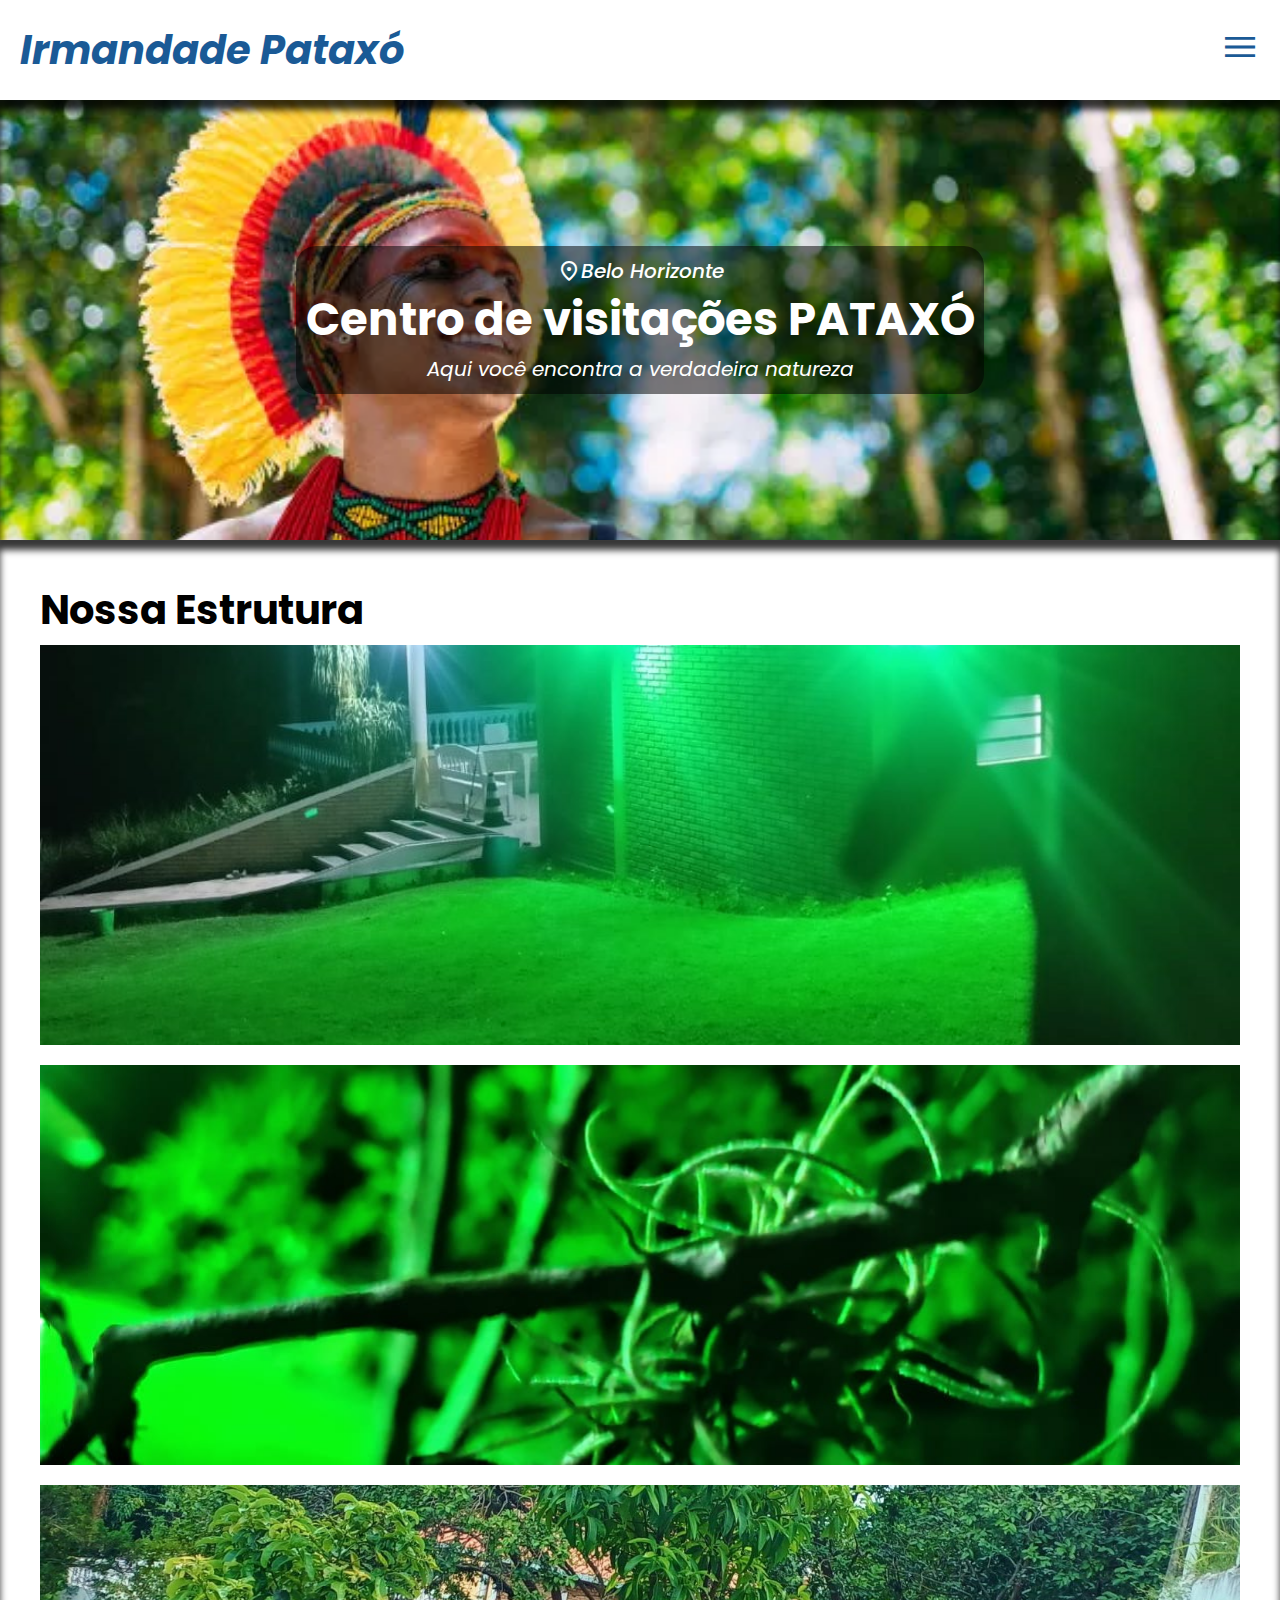
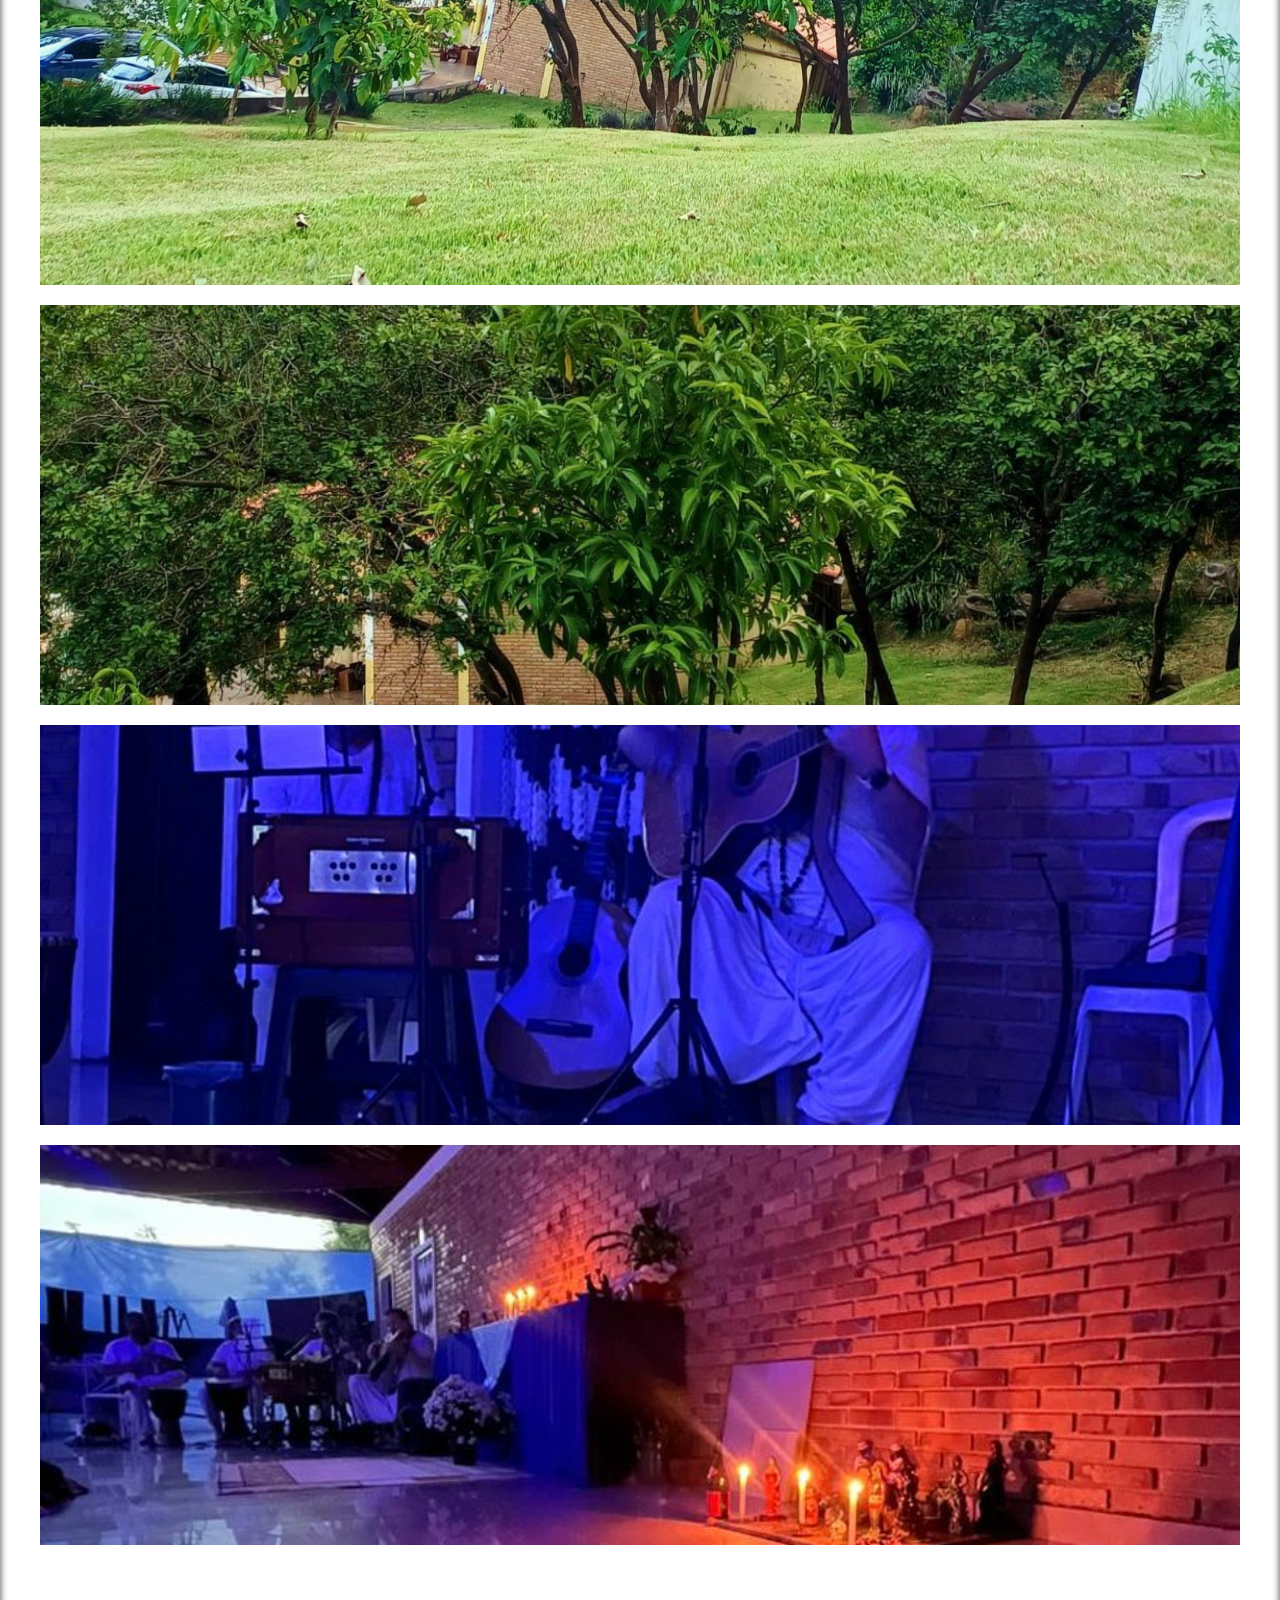
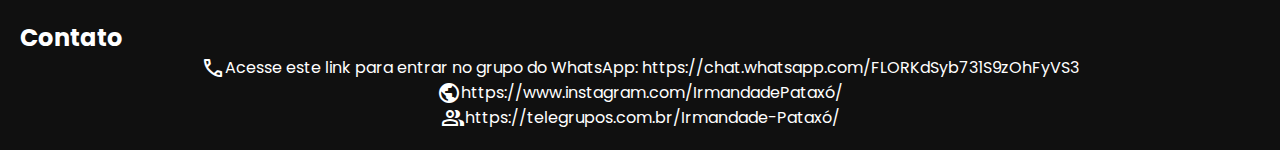
<file: html/index.html>
<!DOCTYPE html>
<html lang="pt-BR">
<head>
    <meta charset="UTF-8">
    <meta name="viewport" content="width=device-width, initial-scale=1.0">
    <link rel="stylesheet" href="../css/index.css">
    <link rel="stylesheet" href="https://fonts.googleapis.com/css2?family=Material+Symbols+Outlined:opsz,wght,FILL,GRAD@24,400,0,0" />
    <title>Document</title>
</head>
<body>
  
  <header>
    <h1>Irmandade Pataxó</h1>
    <nav id="navegacao">
      <span class="material-symbols-outlined" id="menu-hamburguer">menu</span>

      <div class="navegacao-container">
        <a href="">inicio</a>
        <a href="">Reserve Sua vaga</a>
        <a href="../html/login.html">Login</a>
        <a href="#contato">Contato</a>
      </div>    
    </nav>

  </header>

  <main>
    <section class="inicio-container">
      <div class="inicio-div">
        <a href=""><span class="material-symbols-outlined">location_on</span>Belo Horizonte</a>

        <h2>Centro de visitações PATAXÓ</h2>
        <p>Aqui você encontra a verdadeira natureza</p>
      </div>
    </section>

    <!-- SOBRE NÓOOOS -->

    <article id="container-estrutura" class="">
      <h2>Nossa Estrutura</h2>

      <div class="container-blocos-estrutura"></div>
    </article>

  </main>

  <footer id="contato">
    <h2>Contato</h2>

    <div class="container-contato-link">
      <span class="material-symbols-outlined">call</span>
      <a>Acesse este link para entrar no grupo do WhatsApp: https://chat.whatsapp.com/FLORKdSyb731S9zOhFyVS3</a>
    </div>

    <div class="container-contato-link">
      <span class="material-symbols-outlined">public</span>
      <a>https://www.instagram.com/IrmandadePataxó/</a>
    </div>

    <div class="container-contato-link">
      <span class="material-symbols-outlined">group</span>
      <a>https://telegrupos.com.br/Irmandade-Pataxó/</a>
    </div>

  </footer>

    <script src="../js/index.js"></script>
</body>
</html>
</file>
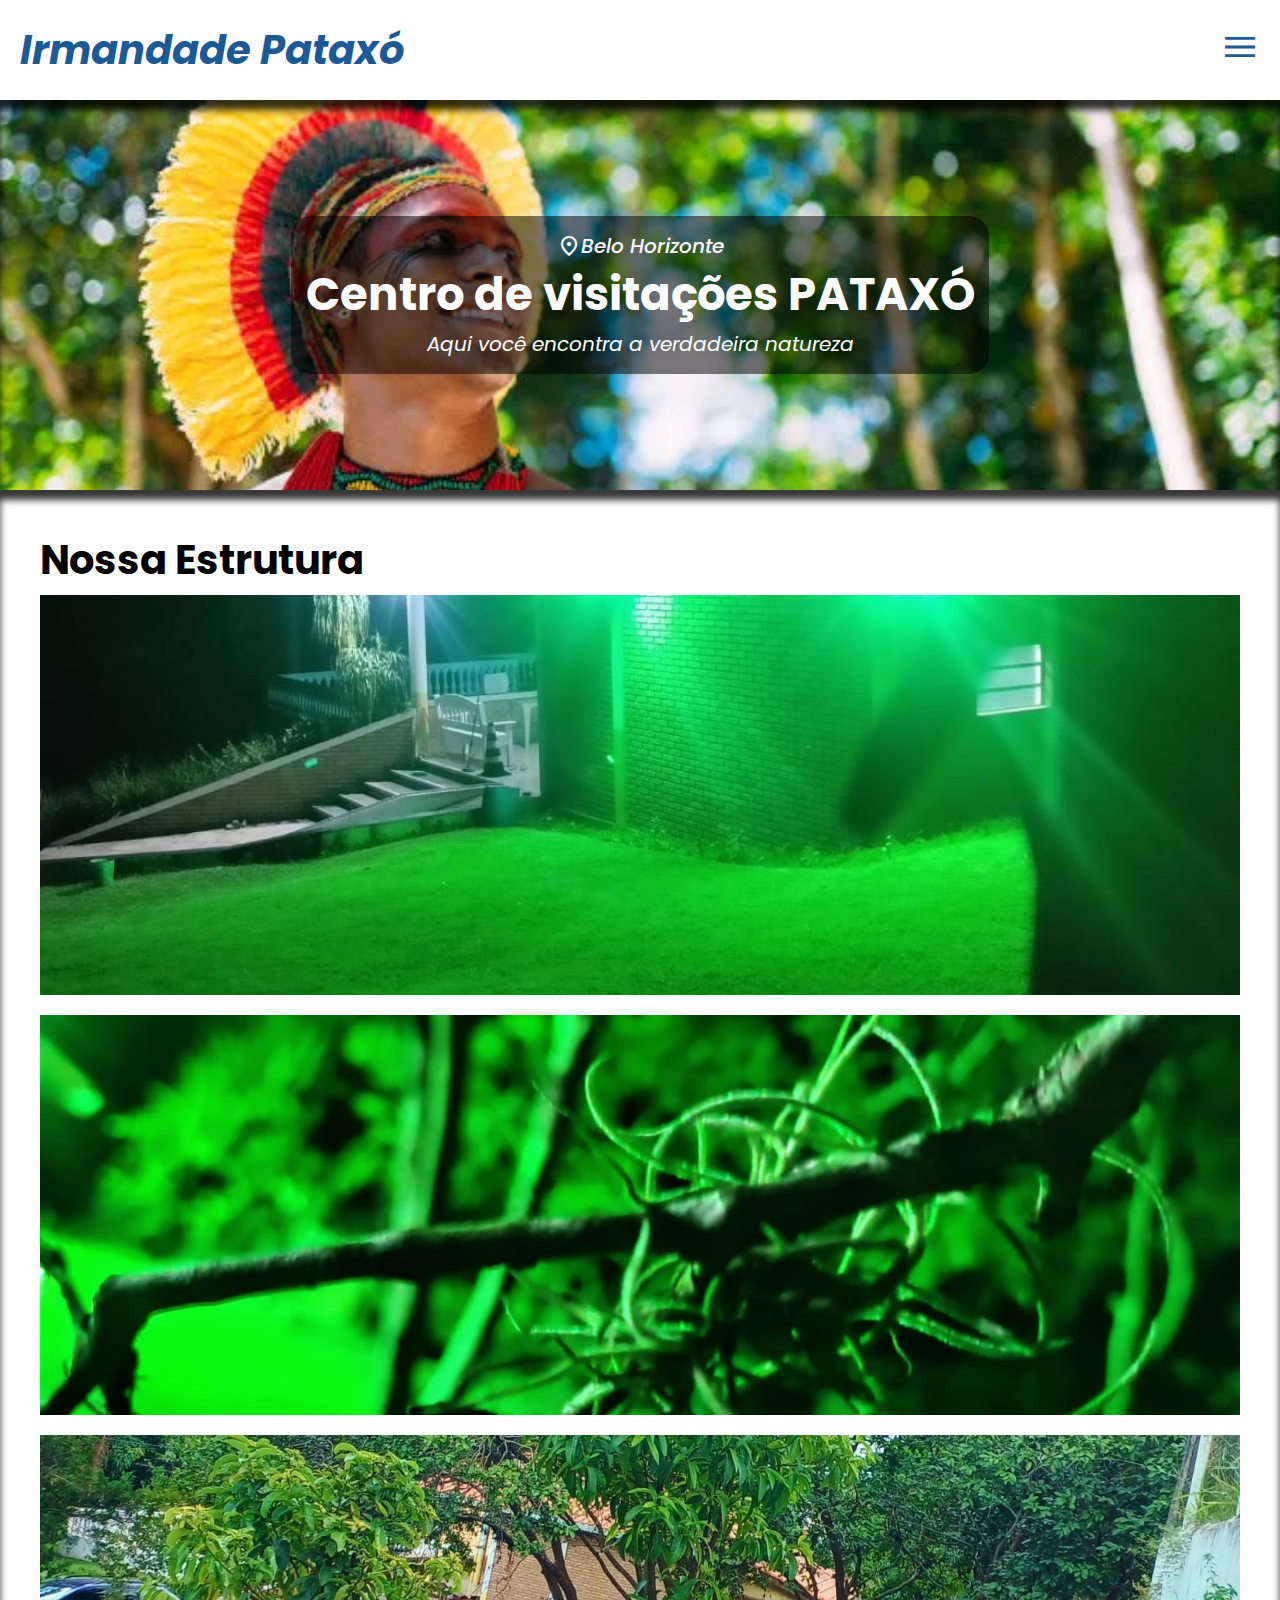
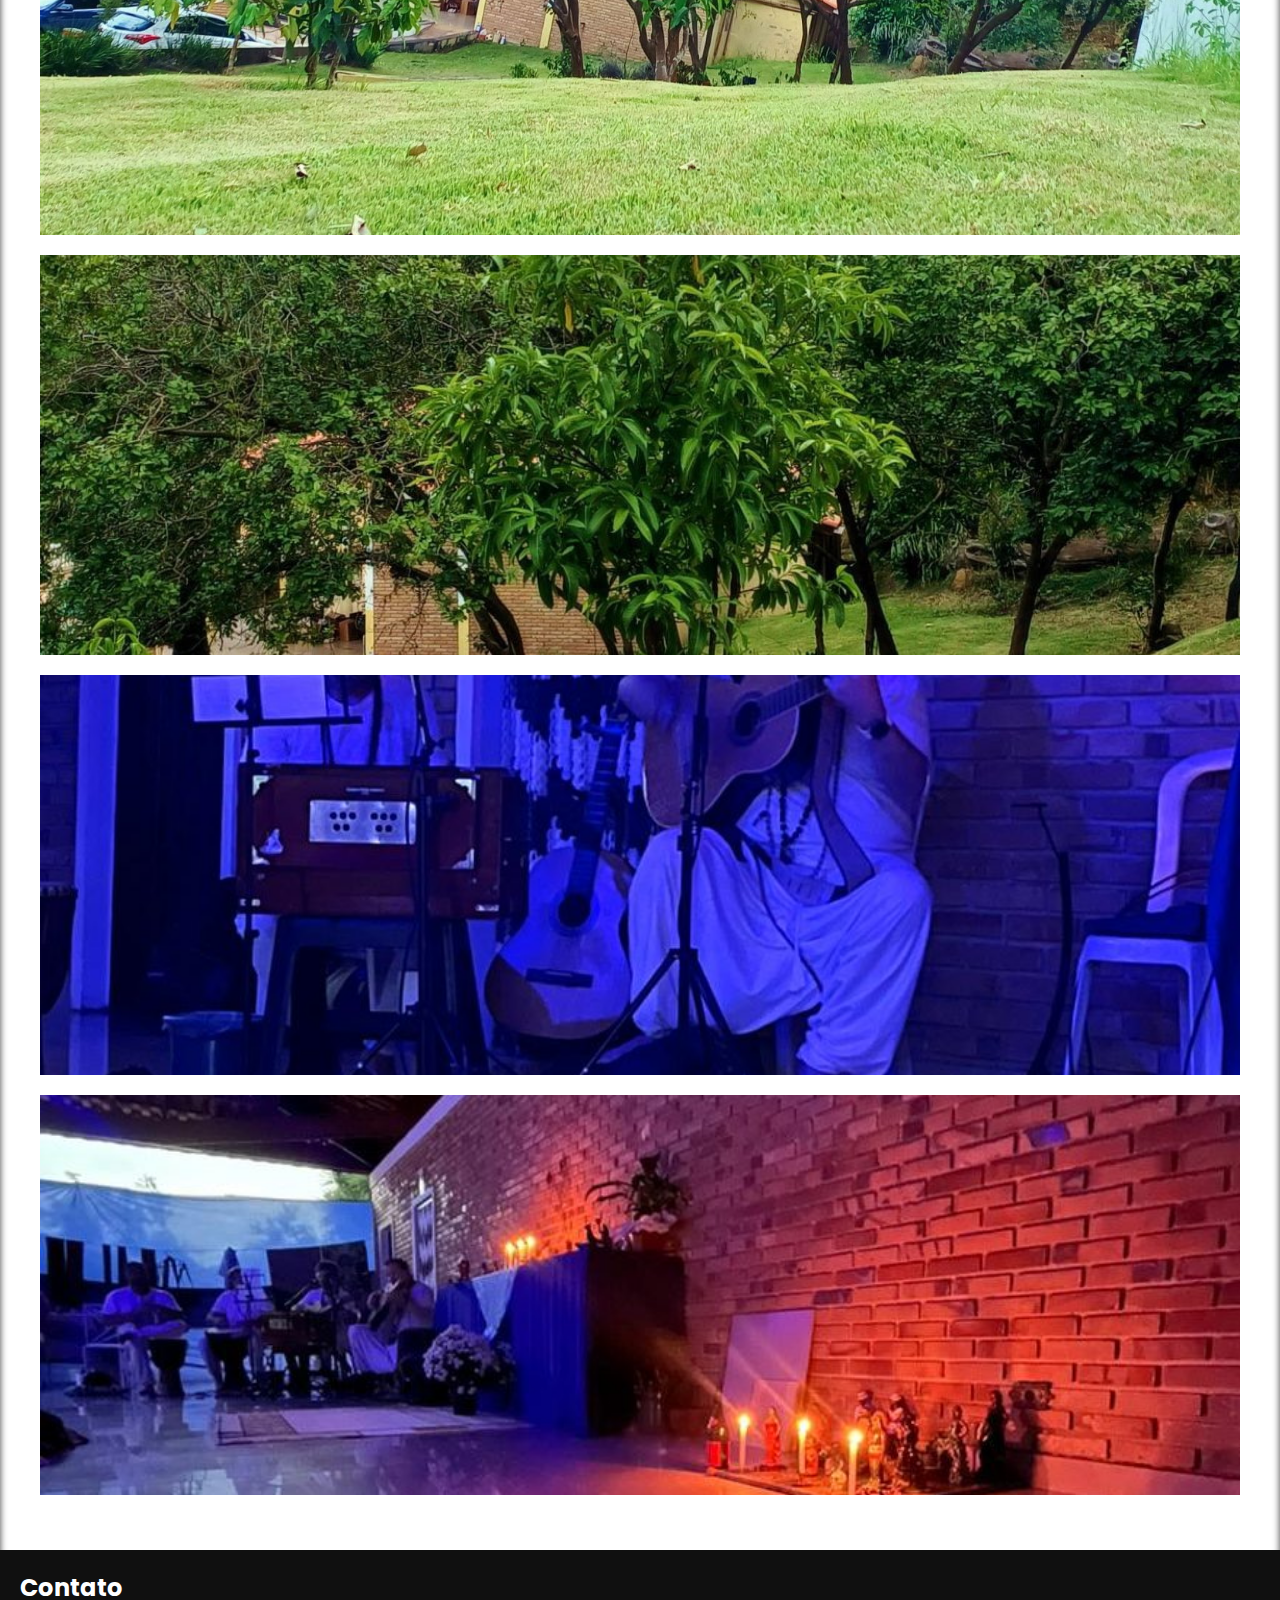
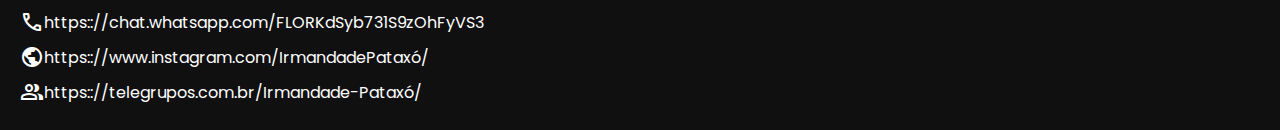
<file: index/index.html>
<!DOCTYPE html>
<html lang="pt-BR">
<head>
    <meta charset="UTF-8">
    <meta name="viewport" content="width=device-width, initial-scale=1.0">
    <link rel="stylesheet" href="../index/index.css">
    <link rel="stylesheet" href="https://fonts.googleapis.com/css2?family=Material+Symbols+Outlined:opsz,wght,FILL,GRAD@24,400,0,0" />
    <title>Document</title>
</head>
<body>
  
  <header id="header">
    <h1 id="titulo">Irmandade Pataxó</h1>
    <nav id="navegacao">
      <span class="material-symbols-outlined" id="menu-hamburguer">menu</span>

      <div class="navegacao-container">
        <a href="">inicio</a>
        <a href="">Reserve Sua vaga</a>
        <a href="../login/login.html">Cadastrar</a>
        <a href="#">Login</a>
        <a href="#contato">Contato</a>
      </div>    
    </nav>

  </header>

  <main>
    <section class="inicio-container">
      <div class="inicio-div">
        <a href=""><span class="material-symbols-outlined">location_on</span>Belo Horizonte</a>

        <h2>Centro de visitações PATAXÓ</h2>
        <p>Aqui você encontra a verdadeira natureza</p>
      </div>
    </section>

    <!-- SOBRE NÓOOOS -->

    <article id="container-estrutura" class="">
      <h2>Nossa Estrutura</h2>

      <div class="container-blocos-estrutura"></div>
    </article>

  </main>

  <footer id="contato">
    <h2>Contato</h2>

    <div class="container-contato-link">
      <span class="material-symbols-outlined">call</span>
      <p>https:://chat.whatsapp.com/FLORKdSyb731S9zOhFyVS3</p>
    </div>

    <div class="container-contato-link">
      <span class="material-symbols-outlined">public</span>
      <p>https:://www.instagram.com/IrmandadePataxó/</p>
    </div>

    <div class="container-contato-link">
      <span class="material-symbols-outlined">group</span>
      <p>https:://telegrupos.com.br/Irmandade-Pataxó/</p>
    </div>

  </footer>

    <script src="../index/index.js"></script>
</body>
</html>
</file>
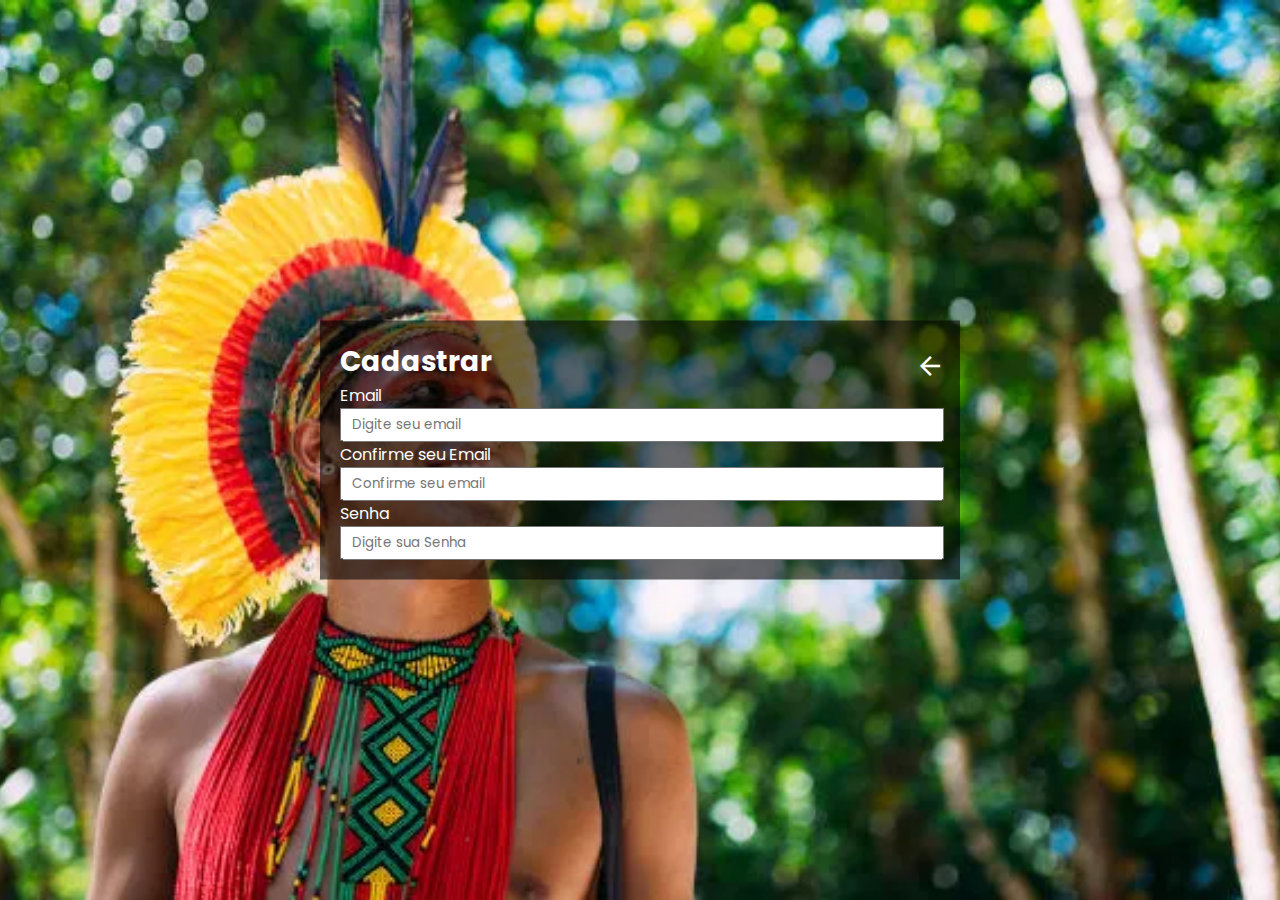
<file: login/login.html>
<!DOCTYPE html>
<html lang="pt-BR">
<head>
    <meta charset="UTF-8">
    <meta name="viewport" content="width=device-width, initial-scale=1.0">
    <link rel="stylesheet" href="https://fonts.googleapis.com/css2?family=Material+Symbols+Outlined:opsz,wght,FILL,GRAD@24,400,0,0" />
    <link rel="stylesheet" href="login.css">
    <title>Document</title>
</head>
<body>
    <main>
        <div class="container-login">
            <div class="upper-case-login">
                <h1>Cadastrar</h1>
                <a href="../index/index.html">
                    <span class="material-symbols-outlined">arrow_back</span>
                </a>
            </div>

            <div id="login">
                <form action="" method="get" autocomplete="on">
                    <label for="email">Email</label>
                    <input type="email" autocomplete="email" id="email" placeholder="Digite seu email">

                    <label for="confirm-email">Confirme seu Email</label>
                    <input type="email" autocomplete="email" id="confirm-email" placeholder="Confirme seu email">

                    <label for="password">Senha</label>
                    <input type="password" autocomplete="email" id="password" placeholder="Digite sua Senha">
                </form>
            </div>
        </div>
    </main>
</body>
</html>
</file>
<file: css/index.css>
@charset "UTF-8";
@import url('https://fonts.googleapis.com/css2?family=Poppins:ital,wght@0,100;0,200;0,300;0,400;0,500;0,600;0,700;0,800;0,900;1,100;1,200;1,300;1,400;1,500;1,600;1,700;1,800;1,900&display=swap');

*{
    margin: 0px;
    padding: 0px;
    font-family: poppins,sans-serif;
}
:root{
    --corPrincipal:rgb(26, 90, 150);
}



header{
    padding: 20px;
    display: flex;
    justify-content: space-between;
    align-items: center;

    background-color: rgb(255, 255, 255);
    color: var(--corPrincipal);

    & h1{
        font-size: 40px;
        user-select: none;
        font-style: italic;
    }
}

/* NAV, MENU HAMBURGUER E SEUS LINKS */
nav{
    align-items: center;

    text-align: right;
    user-select: none;
    cursor: pointer;
}

/*Menu hambuguer*/
#menu-hamburguer{
    font-size: 40px;
}

/* navegacao e link*/
.navegacao-container{
    color: var(--corPrincipal);
    display: none;
    width: 200px;
}
.navegacao-container > a{
    color: var(--corPrincipal);
    display: block;
    text-decoration: none;
    font-size: 20px;
}



/* ------------------------- */

/* INICIO*/
.inicio-container{
    display: flex;
    align-items: center;
    justify-content: center;

    box-shadow:inset 0px 10px 7px rgba(0, 0, 0, 0.788);

    background-image: url(../img/povo-indigena.webp);
    background-repeat: no-repeat;
    background-size: cover;
    background-position: center center;

    height: 400px;
    padding: 20px;
    text-align: center;
}

/* -------------------- ITENS INCIO -------------------------- */

.inicio-div{
    background-color: rgba(0, 0, 0, 0.514);
    padding: 10px;
    border-radius: 20px;

    font-size: 30px;
    color: white;

    transition: 1s cubic-bezier(0.175, 0.885, 0.32, 1.275), 0.3s cubic-bezier(0.175, 0.885, 0.32, 1.275); 

    
    & a{
        color: white;
        font-size: 20px;

        text-decoration: none;
        font-weight: 500;
        font-style: italic;

        display: flex;
        align-items: center;
        justify-content: center;
    } 
    & p{
        font-size: 20px;
        font-style: italic;
    }
}

/* -------------------- Estrutura -------------------------- */

#container-estrutura{
    padding: 40px;
    box-shadow:inset 0px 10px 7px rgba(0, 0, 0, 0.788);
    & h2{
        font-size: 40px;
    }

}
.container-img{
    height: 410px;
    margin-bottom: 10px;
    color: white;

    display: flex;
    align-items: center;
    justify-content: center;

    
    & p{
        width: 370px;
        word-wrap: break-word;
        text-align: center;
              
        z-index: 999;
        position: absolute;
        font-size: 20px;

        opacity: 0;
        transform: translateY(40px);
        transition: opacity 1s cubic-bezier(0.215, 0.610, 0.355, 1), 0.4s;
        
    }

    & h3{
        z-index: 999;
        position: absolute;
        transform: translateY(10px);

        font-size: 30px;
        text-align: left;

        opacity: 0;
        transition: opacity 1s cubic-bezier(0.215, 0.610, 0.355, 1),0.6s;
    }

    &:hover{
        p, h3{opacity: 1;}
        
        p{transform: translateY(0px)}

        h3{transform: translateY(-60px);}

        img{filter: brightness(30%);}
    }

}

.container-img >.img-estrutura{
    transition: all 1s cubic-bezier(0.215, 0.610, 0.355, 1);

    height: 400px;
    width: 100%;
    object-fit:cover;
    object-position: center center;
}
/* /--------------footer--------------------- */


footer{
    padding:20px;
    transition: all 1s;

    background-color: rgba(0, 0, 0, 0.938);
    color: white;

}
.container-contato-link{
    display: flex;
    align-items: center;
    justify-content: center;
}
</file>
<file: index/index.css>
@charset "UTF-8";
@import url('https://fonts.googleapis.com/css2?family=Poppins:ital,wght@0,100;0,200;0,300;0,400;0,500;0,600;0,700;0,800;0,900;1,100;1,200;1,300;1,400;1,500;1,600;1,700;1,800;1,900&display=swap');

*{
    margin: 0px;
    padding: 0px;
    font-family: poppins,sans-serif;
    zoom: 0;
}
:root{
    --corPrincipal:rgb(26, 90, 150);

}

body {
    overflow-x: hidden;
}

header{
    padding: 20px;
    display: flex;
    justify-content: space-between;
    align-items: center;
    position: relative;
    scroll-behavior: none;


    background-color: rgb(255, 255, 255);
    color: var(--corPrincipal);

    & h1{
        font-size: 40px;
        user-select: none;
        font-style: italic;
    }
}

/* NAV, MENU HAMBURGUER E SEUS LINKS */
nav{
    text-align: right;
    user-select: none;
    cursor: pointer;
}

/*Menu hambuguer*/
#menu-hamburguer{
    font-size: 40px;
}
/* navegacao e link*/
.navegacao-container{
    display: none;
    width: 200px;
 
    color: var(--corPrincipal);
    transition: all 1s cubic-bezier(0.165, 0.84, 0.44, 1);
}


.navegacao-container > a{
    color: var(--corPrincipal);
    display: block;
    text-decoration: none;
    font-size: 20px;
}



/* ------------------------- */

/* INICIO*/
.inicio-container{
    display: flex;
    align-items: center;
    justify-content: center;

    box-shadow:inset 0px 10px 7px rgba(0, 0, 0, 0.788);

    background-image: url(../img/povo-indigena.webp);
    background-repeat: no-repeat;
    background-size: cover;
    background-position: center center;

    height: 350px;
    padding: 20px;
    text-align: center;
}

/* -------------------- ITENS INCIO -------------------------- */

.inicio-div{
    align-items: center;
    justify-content: center;

    background-color: rgba(0, 0, 0, 0.514);
    padding: 15px;
    border-radius: 20px;

    font-size: 30px;
    color: white;

    transition: 1s cubic-bezier(0.175, 0.885, 0.32, 1.275), 0.3s cubic-bezier(0.175, 0.885, 0.32, 1.275); 

    & a{
        color: white;
        font-size: 20px;

        text-decoration: none;
        font-weight: 500;
        font-style: italic;

        display: flex;
        align-items: center;
        justify-content: center;
    } 
    & p{
        font-size: 20px;
        font-style: italic;
    }
}

/* -------------------- Estrutura -------------------------- */

#container-estrutura{
    padding: 40px;
    box-shadow:inset 0px 10px 7px rgba(0, 0, 0, 0.788);
    & h2{
        font-size: 40px;
    }

}
.container-img{
    height: 410px;
    margin-bottom: 10px;
    color: white;

    display: flex;
    align-items: center;
    justify-content: center;

    
    & p{
        width: 65%;
        word-wrap: break-word;
       text-align: center;
              
        z-index: 999;
        position: absolute;
        font-size: 20px;

        opacity: 0;
        transform: translateY(40px);
        transition: opacity 1s cubic-bezier(0.215, 0.610, 0.355, 1), 0.4s;
        
    }

    & h3{
        z-index: 999;
        position: absolute;
        transform: translateY(10px);

        font-size: 30px;
        text-align: left;

        opacity: 0;
        transition: opacity 1s cubic-bezier(0.215, 0.610, 0.355, 1),0.6s;
    }

    &:hover{
        p, h3{opacity: 1;}
        
        p{transform: translateY(0px)}

        h3{transform: translateY(-60px);}

        img{filter: brightness(30%);}
    }

}

.container-img >.img-estrutura{
    transition: all 1s cubic-bezier(0.215, 0.610, 0.355, 1);

    height: 400px;
    width: 100%;
    object-fit:cover;
    object-position: center center;
}
/* /--------------footer--------------------- */


footer{
    padding:20px;
    width: 100%;
    transition: all 1s;
    overflow-wrap: break-word;

    background-color: rgba(0, 0, 0, 0.938);
    color: white;

}
.container-contato-link{
    padding: 5px 0px;
    display: flex;
    overflow-wrap: break-word;

}
</file>
<file: login/login.css>
@charset "UTF-8";

@import url('https://fonts.googleapis.com/css2?family=Poppins:ital,wght@0,100;0,200;0,300;0,400;0,500;0,600;0,700;0,800;0,900;1,100;1,200;1,300;1,400;1,500;1,600;1,700;1,800;1,900&display=swap');
*{
    margin: 0px;
    padding: 0px;
    font-family: poppins,sans-serif;
}
:root{
    --corPrincipal:rgb(26, 90, 150);
}

body{
    height: 100vh;
    width: 100vw;
    background-image: url(../img/povo-indigena.webp);
    background-position: center center;
    background-repeat: no-repeat;
    background-size: cover;
    background-color: rgba(3, 114, 27, 0.644);
}

.container-login{
    position:absolute; 
    top:50%;
    left:50%;
    transform: translate(-50%, -50%);

    background-color: rgba(0, 0, 0, 0.562);
    color: white;
    padding: 20px;
}

.upper-case-login{
    display: flex;
    justify-content:space-between;
    width: 100%;
    font-size:14px;

    & span{
        color: white;
        font-size: 30px;
        display: flex;

        position: absolute;
        transform: translate(-25px, 10px);
    }
    & a{
        color: transparent;
    }
}


#login{
    & input{
        text-indent: 10px;
        width: 100%;
        padding:5px 0px ;
    }
}
</file>
